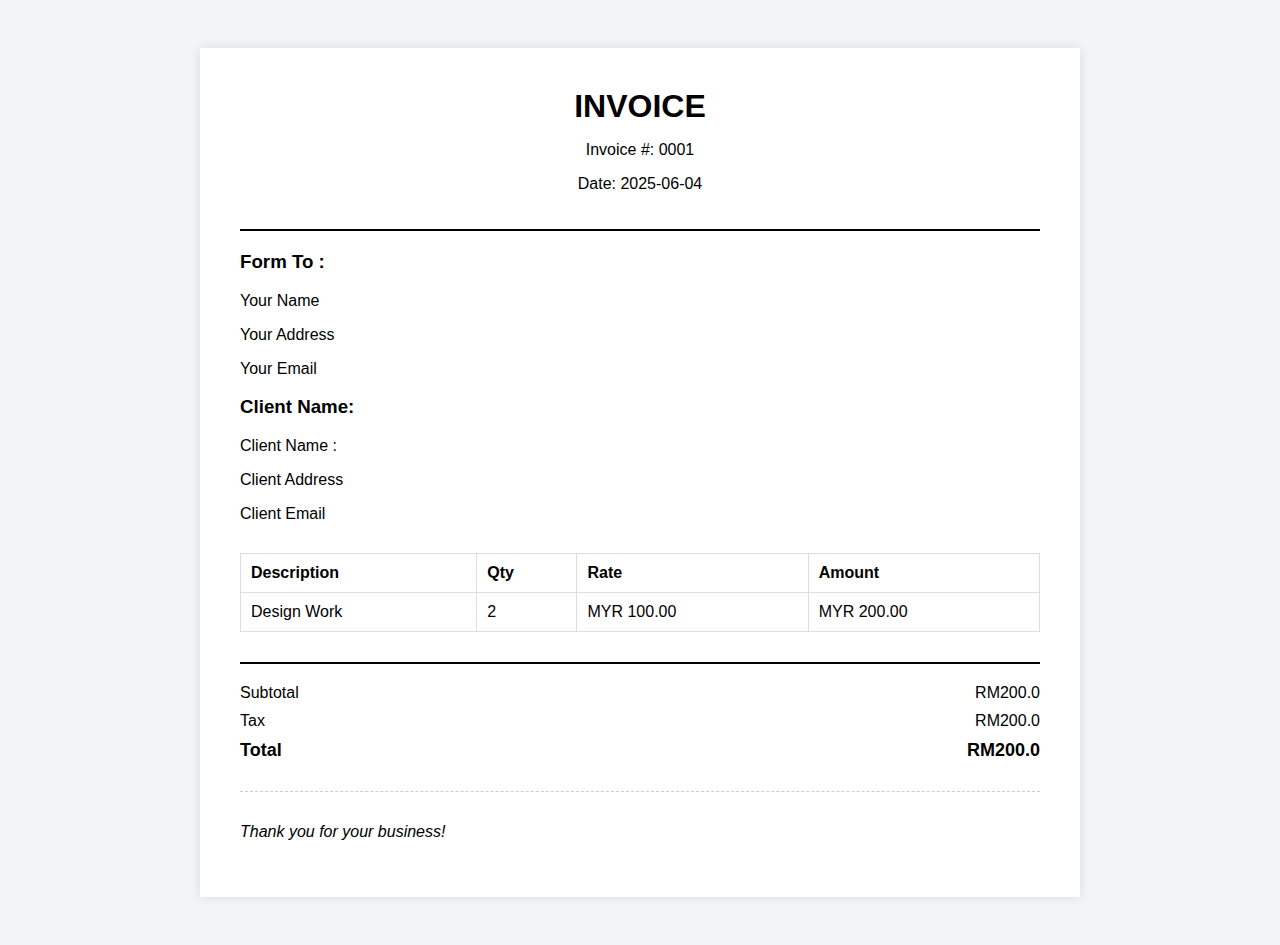
<file: invoice.html>
<!DOCTYPE html>
<html lang ="en">
    <head>
        <meta charset="UTF-8">
        <meta name="viewport" content="width=device-width, initial-scale=1.0"/>
        <title>Invoice</title>
        <link rel="stylesheet" href="invoice.css">
    </head>

    <body>
        <div class="invoice" id = "invoice">
            <header class="invoice-header">
                <h1>INVOICE</h1>
                <p id="invoice-number">Invoice #: 0001</p>
                <p id="invoice-date">Date: 2025-06-04</p>
            </header>

            <section class="invoice-section">
                <div class="form-to">
                    <div>
                        <h3>Form To :</h3>
                        <p id="from-name">Your Name</p>
                        <p id="from-address">Your Address</p>
                        <p id="from-email">Your Email</p>
                    </div>
                    <div>
                        <h3>Client Name: </h3>
                        <p id="to-name">Client Name :</p>
                        <p id="to-address">Client Address</p>
                        <p id="to-email">Client Email</p>
                    </div>
                </div>
            </section>

            <section class="invoice-table">
                <table>
                    <thead>
                        <tr>
                            <th>Description</th>
                            <th>Qty</th>
                            <th>Rate</th>
                            <th>Amount</th>
                        </tr>
                    </thead>
                    <tbody id="invoice-items">
                        <tr>
                            <td>Design Work</td>
                            <td>2</td>
                            <td>MYR 100.00</td>
                            <td>MYR 200.00</td>
                        </tr>
                    </tbody>
                </table>
            </section>

            <section class="invoice-summary">
                <div class="summary-row">
                    <span>Subtotal</span>
                    <span id="subtotal">RM200.0</span>
                </div>
                
                <div class="summary-row">
                    <span>Tax</span>
                    <span id="tax">RM200.0</span>
                </div>

                <div class="summary-row total">
                    <span>Total</span>
                    <span id="total">RM200.0</span>
                </div>
            </section>

            <footer class="invoice-footer">
                <p id="notes">Thank you for your business!</p>
            </footer>
        </div>
    </body>
</html>
</file>
<file: invoice.css>
body {
  font-family: 'Segoe UI', Tahoma, Geneva, Verdana, sans-serif;
  background: #f3f4f6;
  padding: 40px;
  display: flex;
  justify-content: center;
}

.invoice {
  background: white;
  padding: 40px;
  width: 800px;
  box-shadow: 0 0 10px rgba(0, 0, 0, 0.1);
}

.invoice-header {
  text-align: center;
  border-bottom: 2px solid #000;
  padding-bottom: 20px;
  margin-bottom: 20px;
}

.invoice-header h1 {
  font-size: 32px;
  margin: 0;
}

.invoice-section {
  margin-bottom: 30px;
}

.from-to {
  display: flex;
  justify-content: space-between;
}

.from-to div h3 {
  margin-bottom: 5px;
}

.invoice-table table {
  width: 100%;
  border-collapse: collapse;
  margin-bottom: 30px;
}

.invoice-table th,
.invoice-table td {
  border: 1px solid #ddd;
  padding: 10px;
  text-align: left;
}

.invoice-summary {
  border-top: 2px solid #000;
  padding-top: 20px;
}

.summary-row {
  display: flex;
  justify-content: space-between;
  margin-bottom: 10px;
}

.total {
  font-weight: bold;
  font-size: 18px;
}

.invoice-footer {
  border-top: 1px dashed #ccc;
  margin-top: 30px;
  padding-top: 15px;
  font-style: italic;
}
</file>
